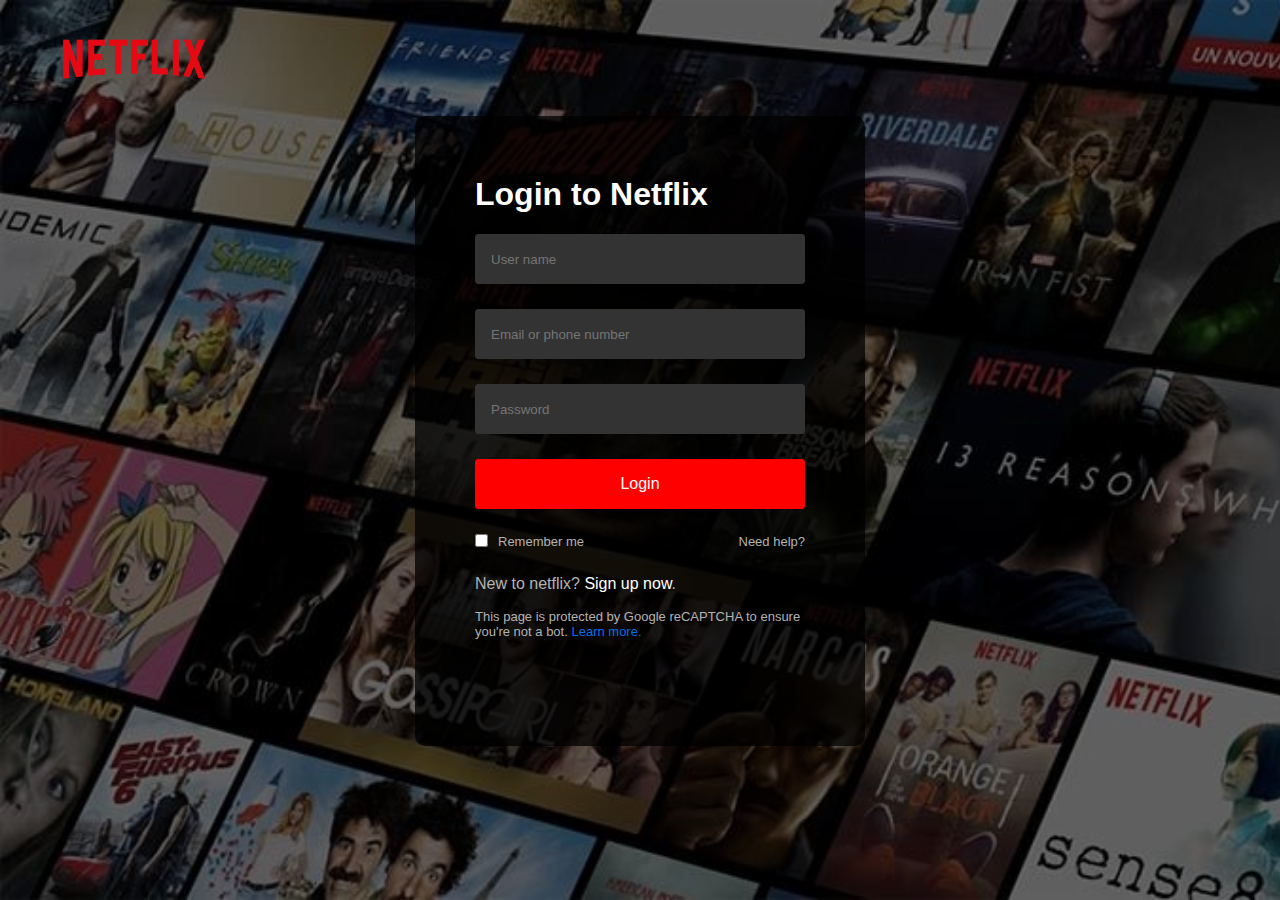
<file: index.html>
<!DOCTYPE html>
<html lang="en">
<head>
    <meta charset="UTF-8">
    <meta http-equiv="X-UA-Compatible" content="IE=edge">
    <meta name="viewport" content="width=device-width, initial-scale=1.0">
    <title>Netflix</title>
    <link rel="stylesheet" href="./login.css">
</head>
<body>
    <script src="./index.js"></script>
    <div class="wrapper">
        <div class="header">
            <div class="logo">
                <a href="#">
                <img src="./img/logo.png" alt="netflix.error">
                </a>
            </div>
            <div class="login_form">
                <div class="login">
                    <h1>Login to Netflix</h1>
                    <form onsubmit="login()">
                        <div class="input">
                            <input id="username" type="text" placeholder="User name">
                        </div>
                        <div class="input">
                            <input id="email" type="text" placeholder="Email or phone number">
                        </div>
                        <div class="input">
                            <input id="password" type="text" placeholder="Password">
                        </div>
                        <div class="input">
                            <button>Login</button>
                        </div>
                    <div class="support_place">
                        <div class="remember_me">
                            <span> <input type="checkbox" style="margin: 0; padding: 0; height: 13px; font-size: 18px;"></span>
                            <span>Remember me</span>
                        </div>
                        <div class="need_help">
                                Need help?
                        </div>
                    </div>
                    <div class="signup_space">
                        <div class="sign_up">
                            <p>New to netflix? <a href="./signup.html" href="#">Sign up now</a>.</p>
                        </div>
                        <div class="info">
                            <p>This page is protected by Google reCAPTCHA to ensure you're not a bot.<a href="#"> Learn more.</a></p>
                        </div>
                    </div>
                    </form>
                </div>
            </div>
        </div>
    </div>
</body>
</html>
</file>
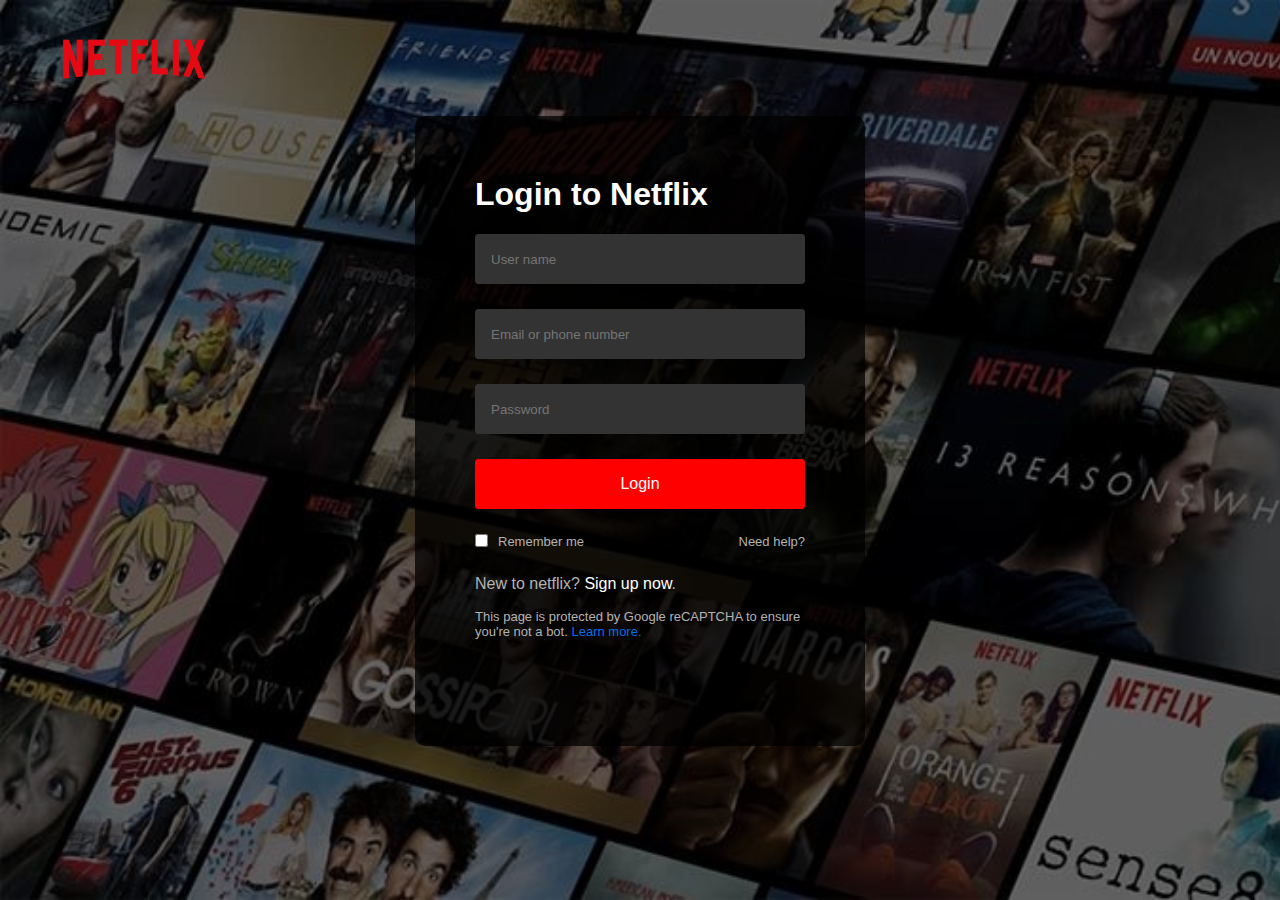
<file: home/index.html>
<!DOCTYPE html>
<html lang="en">
<head>
    <meta charset="UTF-8">
    <meta http-equiv="X-UA-Compatible" content="IE=edge">
    <meta name="viewport" content="width=device-width, initial-scale=1.0">
    <title>Netflix</title>
    <link rel="stylesheet" href="./login.css">
</head>
<body>
    <script src="./index.js"></script>
    <div class="wrapper">
        <div class="header">
            <div class="logo">
                <a href="#">
                <img src="../img/logo.png" alt="netflix.error">
                </a>
            </div>
            <div class="login_form">
                <div class="login">
                    <h1>Login to Netflix</h1>
                    <form onsubmit="login()">
                        <div class="input">
                            <input id="username" type="text" placeholder="User name">
                        </div>
                        <div class="input">
                            <input id="email" type="text" placeholder="Email or phone number">
                        </div>
                        <div class="input">
                            <input id="password" type="text" placeholder="Password">
                        </div>
                        <div class="input">
                            <button>Login</button>
                        </div>
                    <div class="support_place">
                        <div class="remember_me">
                            <span> <input type="checkbox" style="margin: 0; padding: 0; height: 13px; font-size: 18px;"></span>
                            <span>Remember me</span>
                        </div>
                        <div class="need_help">
                                Need help?
                        </div>
                    </div>
                    <div class="signup_space">
                        <div class="sign_up">
                            <p>New to netflix? <a href="./signup.html" href="#">Sign up now</a>.</p>
                        </div>
                        <div class="info">
                            <p>This page is protected by Google reCAPTCHA to ensure you're not a bot.<a href="#"> Learn more.</a></p>
                        </div>
                    </div>
                    </form>
                </div>
            </div>
        </div>
    </div>
</body>
</html>
</file>
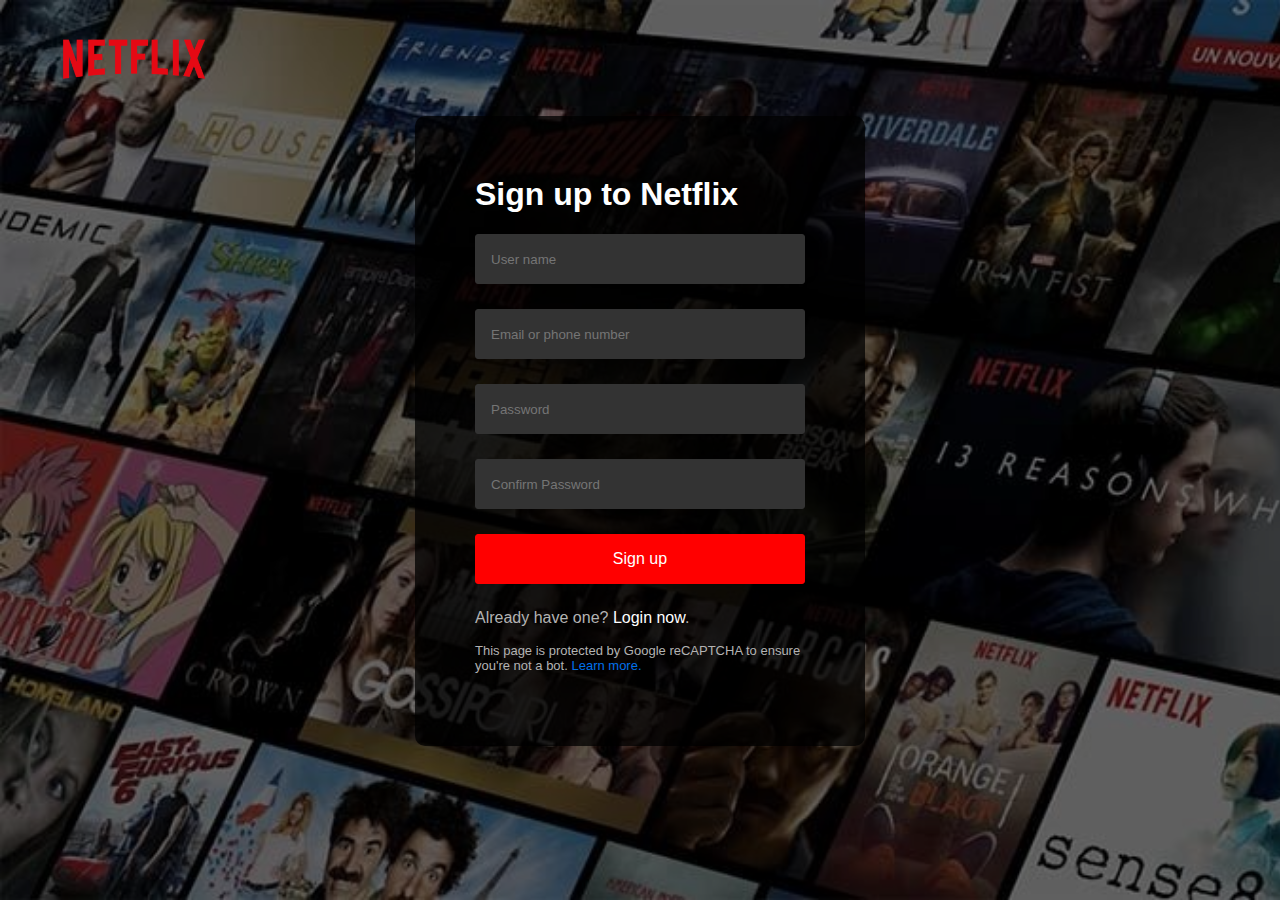
<file: signup.html>
<!DOCTYPE html>
<html lang="en">
<head>
    <meta charset="UTF-8">
    <meta http-equiv="X-UA-Compatible" content="IE=edge">
    <meta name="viewport" content="width=device-width, initial-scale=1.0">
    <title>Netflix</title>
    <link rel="stylesheet" href="./signup.css">
</head>
<body>
    <script src="./index.js"></script>
    <div class="wrapper">
        <div class="header">
            <div class="logo">
                <a href="#">
                    <img src="./img/logo.png" alt="netflix.error">
                </a>
            </div>
            <div class="Signup_form">
                <div class="Sigup">
                    <h1>Sign up to Netflix</h1>
                    <form onsubmit="signup()">
                        <div class="input">
                            <input id="username" type="text" placeholder="User name">
                        </div>
                        <div class="input">
                            <input id="email" type="text" placeholder="Email or phone number">
                        </div>
                        <div class="input">
                            <input id="password" type="text" placeholder="Password">
                        </div>
                        <div class="input">
                            <input id="password" type="text" placeholder="Confirm Password">
                        </div>
                        <div class="input">
                            <button>Sign up</button>
                        </div>
                    <div class="signup_space">
                        <div class="sign_up">
                            <p>Already have one? <a href="./index.html" href="#">Login now</a>.</p>
                        </div>
                        <div class="info">
                            <p>This page is protected by Google reCAPTCHA to ensure you're not a bot.<a href="#"> Learn more.</a></p>
                        </div>
                    </div>
                    </form>
                </div>
            </div>
        </div>
    </div>
</body>
</html>
</file>
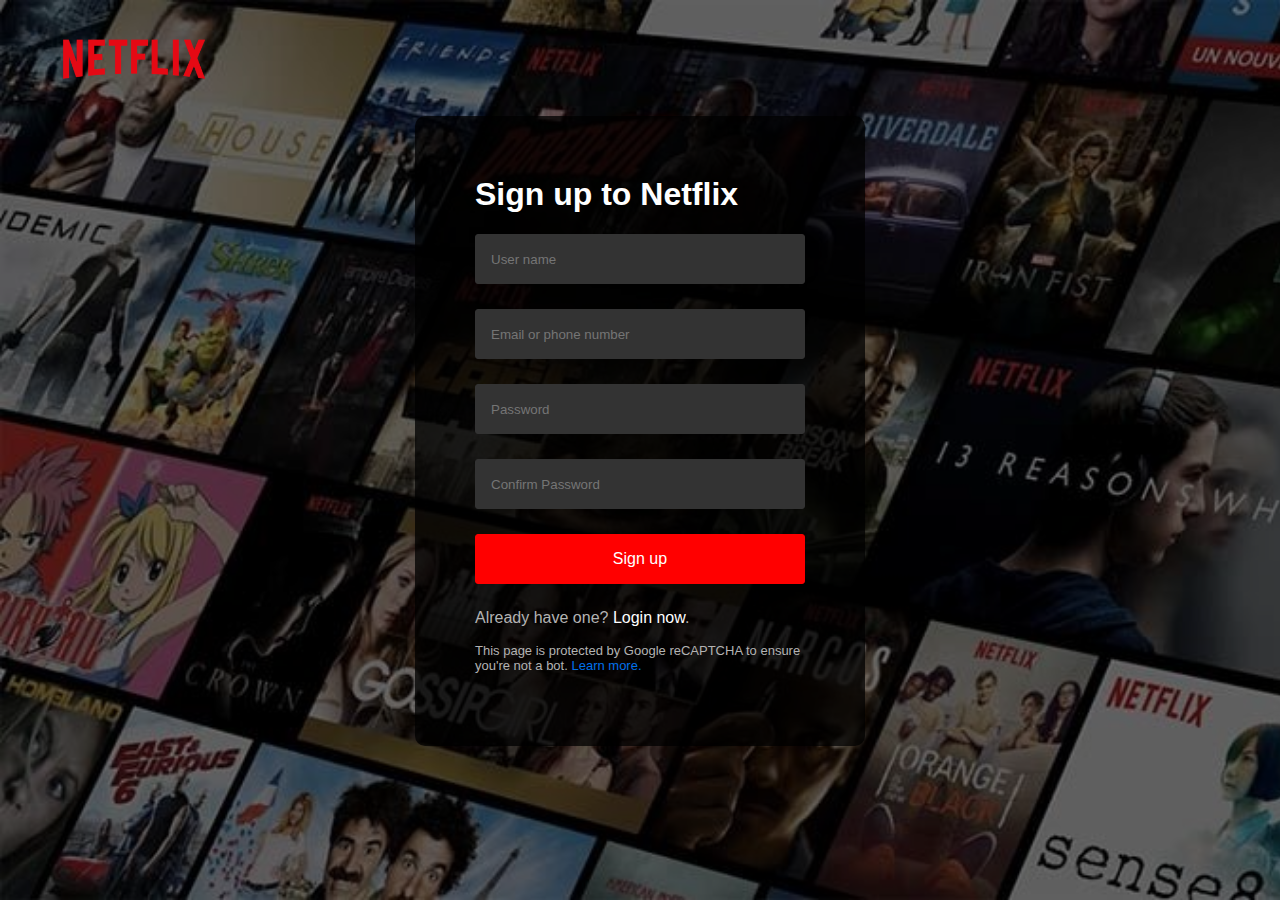
<file: home/signup.html>
<!DOCTYPE html>
<html lang="en">
<head>
    <meta charset="UTF-8">
    <meta http-equiv="X-UA-Compatible" content="IE=edge">
    <meta name="viewport" content="width=device-width, initial-scale=1.0">
    <title>Netflix</title>
    <link rel="stylesheet" href="./signup.css">
</head>
<body>
    <script src="./index.js"></script>
    <div class="wrapper">
        <div class="header">
            <div class="logo">
                <a href="#">
                    <img src="../img/logo.png" alt="netflix.error">
                </a>
            </div>
            <div class="Signup_form">
                <div class="Sigup">
                    <h1>Sign up to Netflix</h1>
                    <form onsubmit="signup()">
                        <div class="input">
                            <input id="username" type="text" placeholder="User name">
                        </div>
                        <div class="input">
                            <input id="email" type="text" placeholder="Email or phone number">
                        </div>
                        <div class="input">
                            <input id="password" type="text" placeholder="Password">
                        </div>
                        <div class="input">
                            <input id="password" type="text" placeholder="Confirm Password">
                        </div>
                        <div class="input">
                            <button>Sign up</button>
                        </div>
                    <div class="signup_space">
                        <div class="sign_up">
                            <p>Already have one? <a href="../index.html" href="#">Login now</a>.</p>
                        </div>
                        <div class="info">
                            <p>This page is protected by Google reCAPTCHA to ensure you're not a bot.<a href="#"> Learn more.</a></p>
                        </div>
                    </div>
                    </form>
                </div>
            </div>
        </div>
    </div>
</body>
</html>
</file>
<file: login.css>
body{
    padding: 0;
    margin: 0;
    font-family: Arial, "Helvetica Neue", Helvetica, sans-serif;
}

.logo img{
    height: 115px;
    width: 187px;
    vertical-align: middle;
}

.header{
    padding: 1px 40px;
    position: relative;
    z-index: 10;
}

.wrapper{
    background-image: url(./img/netflixbg.jpeg);
    height: 100vh;
    background-repeat: no-repeat;
    background-size: cover;
    position: relative;
    width: 100%;
}

.wrapper::before{
    content: "";
    background-color: rgba(0, 0, 0, .5);
    width: 100%;
    height: 100%;
    position: absolute;
}

.login_form{
    padding: 60px;
    height: 630px;
    margin-left: 50%;
    position: relative;
    max-width: 450px;
    z-index: 90;
    background-color: #000000BF;
    border-radius: 10px;
    transform: translateX(-50%);
    box-sizing: border-box;
}

.login_form h1{
    color: white;
    font-size: 32px;
    margin-top: 0;
}

.login_form input{
    height: 50px;
    width: 100%;
    border-radius: 3px;
    color: aliceblue;
    box-sizing: border-box;
    background: #333;
    border: 1px solid #333;
    padding-left: 15px;
    outline: none;
}

.input{
    margin-bottom: 25px;
}

.login_form button{
    height: 50px;
    width: 100%;
    color: white;
    background: red;
    border-radius: 3px;
    font-weight: 500px;
    font-size: 16px;
    border: 1px;
    border: 1px solid red;
}

.support_place{
    display: flex;
    color: #B3B3B3;
    justify-content: space-between;
    font-size: 13px;
}

.remember_me{
    display: flex;
    align-items: center;
}

.remember_me span{
    margin-right: 10px;
    height: 25px;
}

.support_place input{
    height: 15px;
    margin-bottom: 25px;
}

.sign_up{
    color: #B3B3B3;
    font-size: 16px;
}

.sign_up a{
    color: white;
    font-size: 16px;
    text-decoration: none;
}

.info{
    color: #B3B3B3;
    font-size: 13px;
}

.info a{
    color: #0071eb;
    font-size: 13px;
    text-decoration: none;
}
</file>
<file: home/login.css>
body{
    padding: 0;
    margin: 0;
    font-family: Arial, "Helvetica Neue", Helvetica, sans-serif;
}

.logo img{
    height: 115px;
    width: 187px;
    vertical-align: middle;
}

.header{
    padding: 1px 40px;
    position: relative;
    z-index: 10;
}

.wrapper{
    background-image: url(../img/netflixbg.jpeg);
    height: 100vh;
    background-repeat: no-repeat;
    background-size: cover;
    position: relative;
    width: 100%;
}

.wrapper::before{
    content: "";
    background-color: rgba(0, 0, 0, .5);
    width: 100%;
    height: 100%;
    position: absolute;
}

.login_form{
    padding: 60px;
    height: 630px;
    margin-left: 50%;
    position: relative;
    max-width: 450px;
    z-index: 90;
    background-color: #000000BF;
    border-radius: 10px;
    transform: translateX(-50%);
    box-sizing: border-box;
}

.login_form h1{
    color: white;
    font-size: 32px;
    margin-top: 0;
}

.login_form input{
    height: 50px;
    width: 100%;
    border-radius: 3px;
    color: aliceblue;
    box-sizing: border-box;
    background: #333;
    border: 1px solid #333;
    padding-left: 15px;
    outline: none;
}

.input{
    margin-bottom: 25px;
}

.login_form button{
    height: 50px;
    width: 100%;
    color: white;
    background: red;
    border-radius: 3px;
    font-weight: 500px;
    font-size: 16px;
    border: 1px;
    border: 1px solid red;
}

.support_place{
    display: flex;
    color: #B3B3B3;
    justify-content: space-between;
    font-size: 13px;
}

.remember_me{
    display: flex;
    align-items: center;
}

.remember_me span{
    margin-right: 10px;
    height: 25px;
}

.support_place input{
    height: 15px;
    margin-bottom: 25px;
}

.sign_up{
    color: #B3B3B3;
    font-size: 16px;
}

.sign_up a{
    color: white;
    font-size: 16px;
    text-decoration: none;
}

.info{
    color: #B3B3B3;
    font-size: 13px;
}

.info a{
    color: #0071eb;
    font-size: 13px;
    text-decoration: none;
}
</file>
<file: signup.css>
body{
    padding: 0;
    margin: 0;
    font-family: Arial, "Helvetica Neue", Helvetica, sans-serif;
}

.logo img{
    height: 115px;
    width: 187px;
    vertical-align: middle;
}

.header{
    padding: 1px 40px;
    position: relative;
    z-index: 10;
}

.wrapper{
    background-image: url(./img/netflixbg.jpeg);
    height: 100vh;
    background-repeat: no-repeat;
    background-size: cover;
    position: relative;
    width: 100%;
}

.wrapper::before{
    content: "";
    background-color: rgba(0, 0, 0, .5);
    width: 100%;
    height: 100%;
    position: absolute;
}

.Signup_form{
    padding: 60px;
    height: 630px;
    margin-left: 50%;
    position: relative;
    max-width: 450px;
    z-index: 90;
    background-color: #000000BF;
    border-radius: 10px;
    transform: translateX(-50%);
    box-sizing: border-box;
}

.Signup_form h1{
    color: white;
    font-size: 32px;
    margin-top: 0;
}

.Signup_form input{
    height: 50px;
    width: 100%;
    border-radius: 3px;
    color: aliceblue;
    box-sizing: border-box;
    background: #333;
    border: 1px solid #333;
    padding-left: 15px;
    outline: none;
}

.input{
    margin-bottom: 25px;
}

.Signup_form button{
    height: 50px;
    width: 100%;
    color: white;
    background: red;
    border-radius: 3px;
    font-weight: 500px;
    font-size: 16px;
    border: 1px;
    border: 1px solid red;
}

.sign_up{
    color: #B3B3B3;
    font-size: 16px;
}

.sign_up a{
    color: white;
    font-size: 16px;
    text-decoration: none;
}

.info{
    color: #B3B3B3;
    font-size: 13px;
}

.info a{
    color: #0071eb;
    font-size: 13px;
    text-decoration: none;
}
</file>
<file: home/signup.css>
body{
    padding: 0;
    margin: 0;
    font-family: Arial, "Helvetica Neue", Helvetica, sans-serif;
}

.logo img{
    height: 115px;
    width: 187px;
    vertical-align: middle;
}

.header{
    padding: 1px 40px;
    position: relative;
    z-index: 10;
}

.wrapper{
    background-image: url(../img/netflixbg.jpeg);
    height: 100vh;
    background-repeat: no-repeat;
    background-size: cover;
    position: relative;
    width: 100%;
}

.wrapper::before{
    content: "";
    background-color: rgba(0, 0, 0, .5);
    width: 100%;
    height: 100%;
    position: absolute;
}

.Signup_form{
    padding: 60px;
    height: 630px;
    margin-left: 50%;
    position: relative;
    max-width: 450px;
    z-index: 90;
    background-color: #000000BF;
    border-radius: 10px;
    transform: translateX(-50%);
    box-sizing: border-box;
}

.Signup_form h1{
    color: white;
    font-size: 32px;
    margin-top: 0;
}

.Signup_form input{
    height: 50px;
    width: 100%;
    border-radius: 3px;
    color: aliceblue;
    box-sizing: border-box;
    background: #333;
    border: 1px solid #333;
    padding-left: 15px;
    outline: none;
}

.input{
    margin-bottom: 25px;
}

.Signup_form button{
    height: 50px;
    width: 100%;
    color: white;
    background: red;
    border-radius: 3px;
    font-weight: 500px;
    font-size: 16px;
    border: 1px;
    border: 1px solid red;
}

.sign_up{
    color: #B3B3B3;
    font-size: 16px;
}

.sign_up a{
    color: white;
    font-size: 16px;
    text-decoration: none;
}

.info{
    color: #B3B3B3;
    font-size: 13px;
}

.info a{
    color: #0071eb;
    font-size: 13px;
    text-decoration: none;
}
</file>
